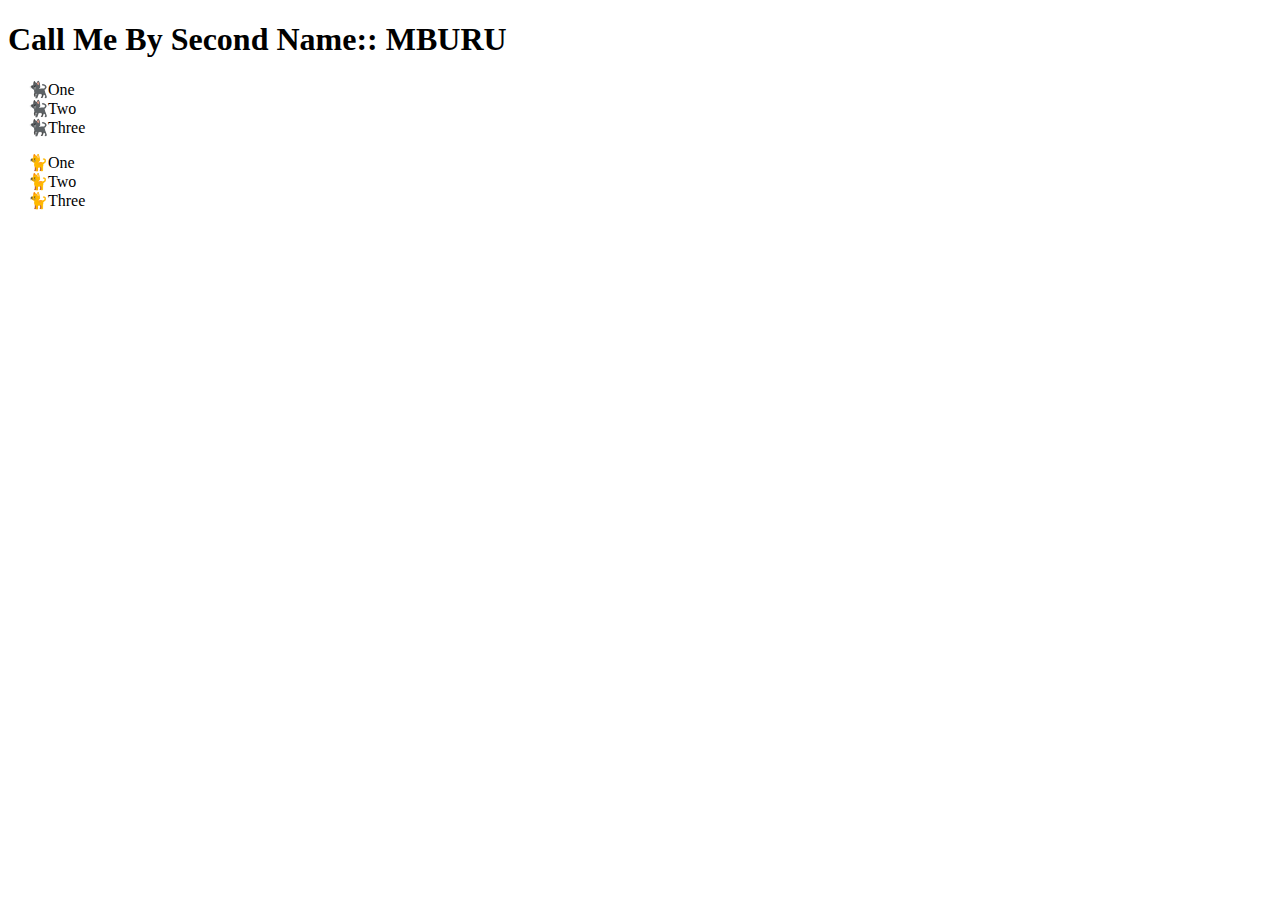
<file: html practice codes/prac1/index.html>
<!DOCTYPE html>
<html lang="en">
<head>
    <meta charset="UTF-8">
    <meta name="viewport" content="width=device-width, initial-scale=1.0">
    <title>Document</title>
    <style> 
        ul {
        list-style-type: '🐈‍⬛';
      }
      ol {
        list-style: '🐈';
      }
    </style>
</head>
<body>
    <h1>Call Me By Second Name:: MBURU</h1>
<ul>
    <li>One</li>
    <li>Two</li>
    <li>Three</li>
  </ul>
  <ol>
    <li>One</li>
    <li>Two</li>
    <li>Three</li>
  </ol>
</body>
</html>
  <!-- CSS -->
</file>
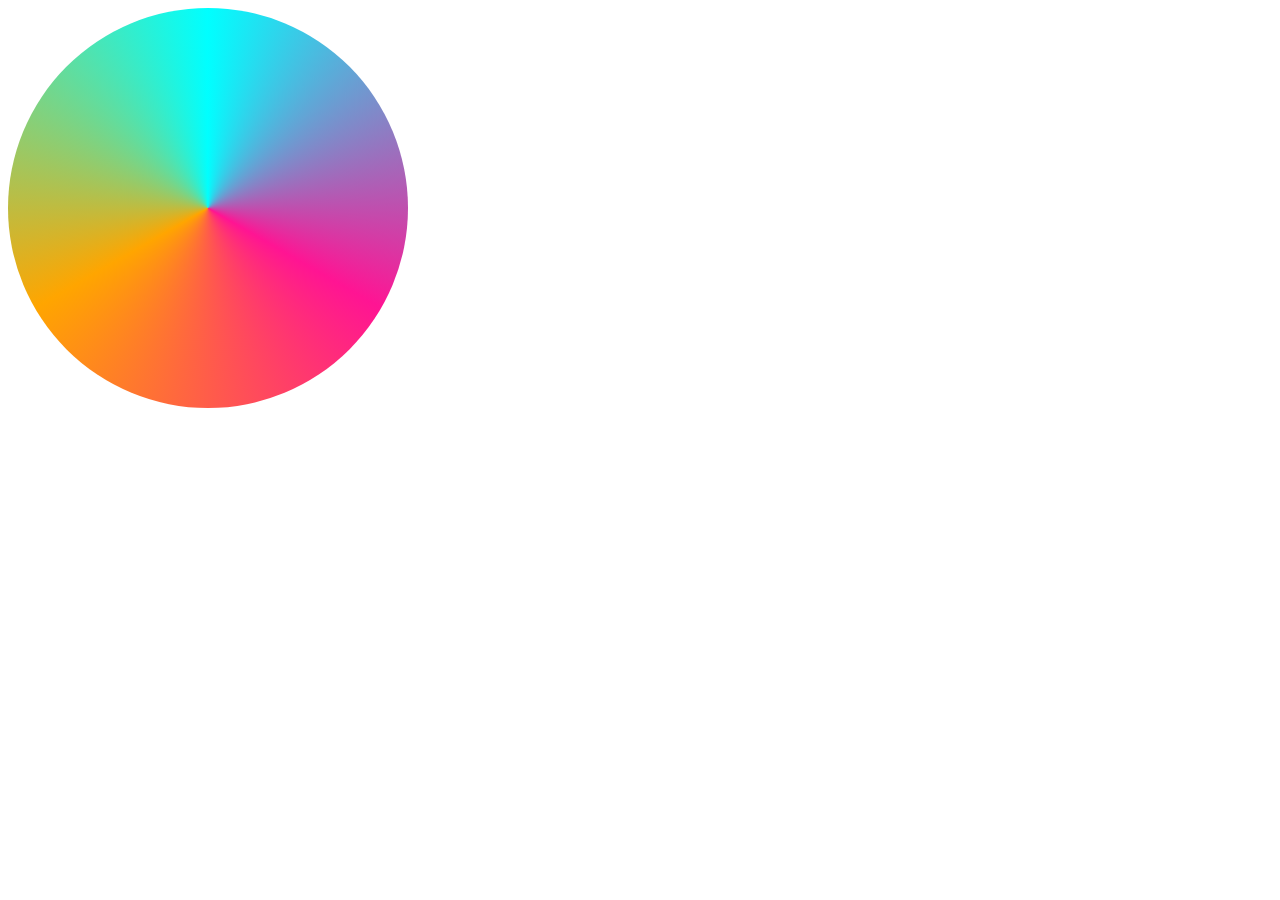
<file: circle.html>
<!DOCTYPE html>
<html lang="en">
<head>
    <meta charset="UTF-8">
    <meta name="viewport" content="width=device-width, initial-scale=1.0">
    <title>Document</title>
    <style>
        div {
            background-image: conic-gradient(aqua, deeppink, 
            orange, aqua);  
            width: 400px;
            height: 400px;
            border-radius: 50%;
        } 
    </style>
</head>
<body>
    <div></div>
</body>
</html>
</file>
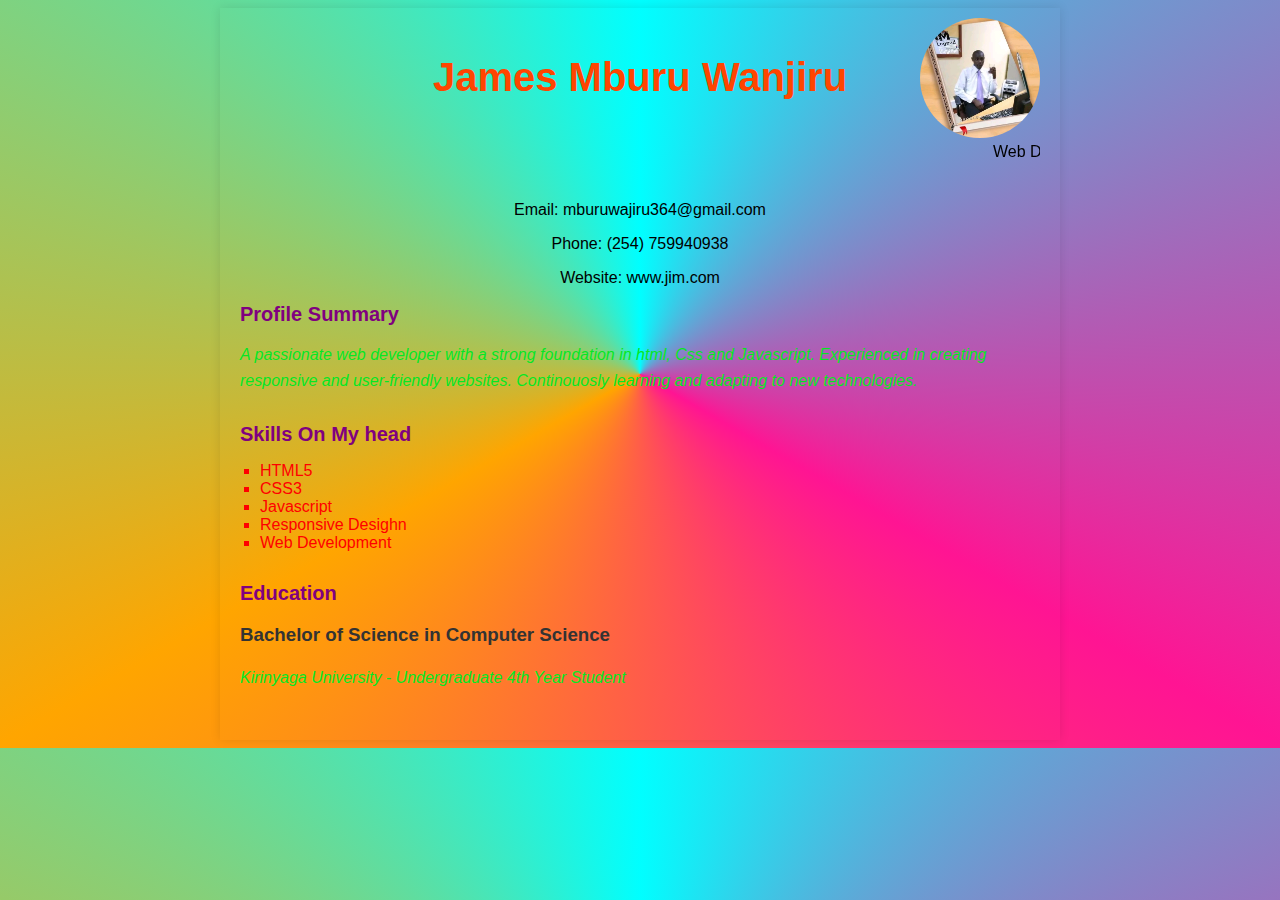
<file: cv/portfolio.html>
<!DOCTYPE html>
<html lang="en">
<head>
    <meta charset="UTF-8">
    <meta name="viewport" content="width=device-width, initial-scale=1.0">
    <title>JAMES MBURU - Resume</title>
    <link rel="stylesheet" href="portfolio.css">
</head>
<body>
    
    <div class="container">
    
        <div class="profile">
<img src="jim.jpg" alt="jim">
        </div>


<div class="header">
<h1>James Mburu Wanjiru</h1>
<marquee behavior="slide" direction="top"><p>Web Developer</p></marquee>
</div>
<div class="contact-info">
<p>Email: mburuwajiru364@gmail.com</p>
<p>Phone: (254) 759940938</p>
<p>Website: www.jim.com</p>
</div>

<div class="section">
<h2>Profile Summary</h2>
<p> A passionate web developer with a strong foundation in html, Css and
     Javascript. Experienced in creating responsive and user-friendly websites. 
    Continouosly learning and adapting to new technologies.</p>
</div>

<div class="section">
<h2>Skills On My head</h2>
<ul>
    <li>HTML5</li>
    <li>CSS3</li>
    <li>Javascript</li>
    <li>Responsive Desighn</li>
    <li>Web Development</li>
</ul>
</div>

<div class="section">
<h2>Education</h2>
<h3>Bachelor of Science in Computer Science</h3>
<p>Kirinyaga University - Undergraduate 4th Year Student</p>
</div>
    </div>
    
</body>
</html>
</file>
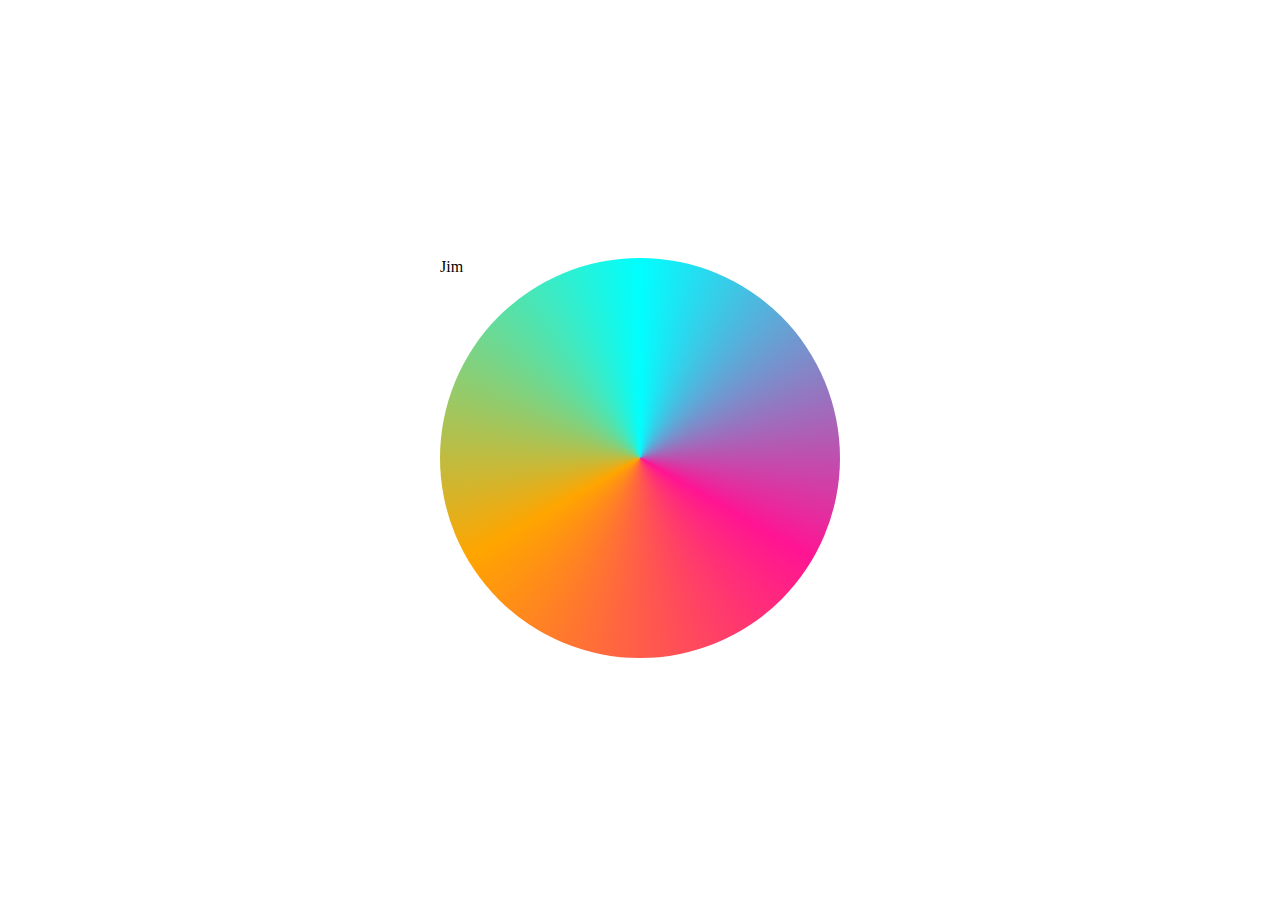
<file: transparent-background/trans.html>
<!DOCTYPE html>
<html lang="en">
<head>
    <meta charset="UTF-8">
    <meta name="viewport" content="width=device-width, initial-scale=1.0">
    <title>Transparent Background</title>
    <link rel="stylesheet" href="trans.css">
</head>
<body>
    <p>Jim</p>
</body>
</html>
</file>
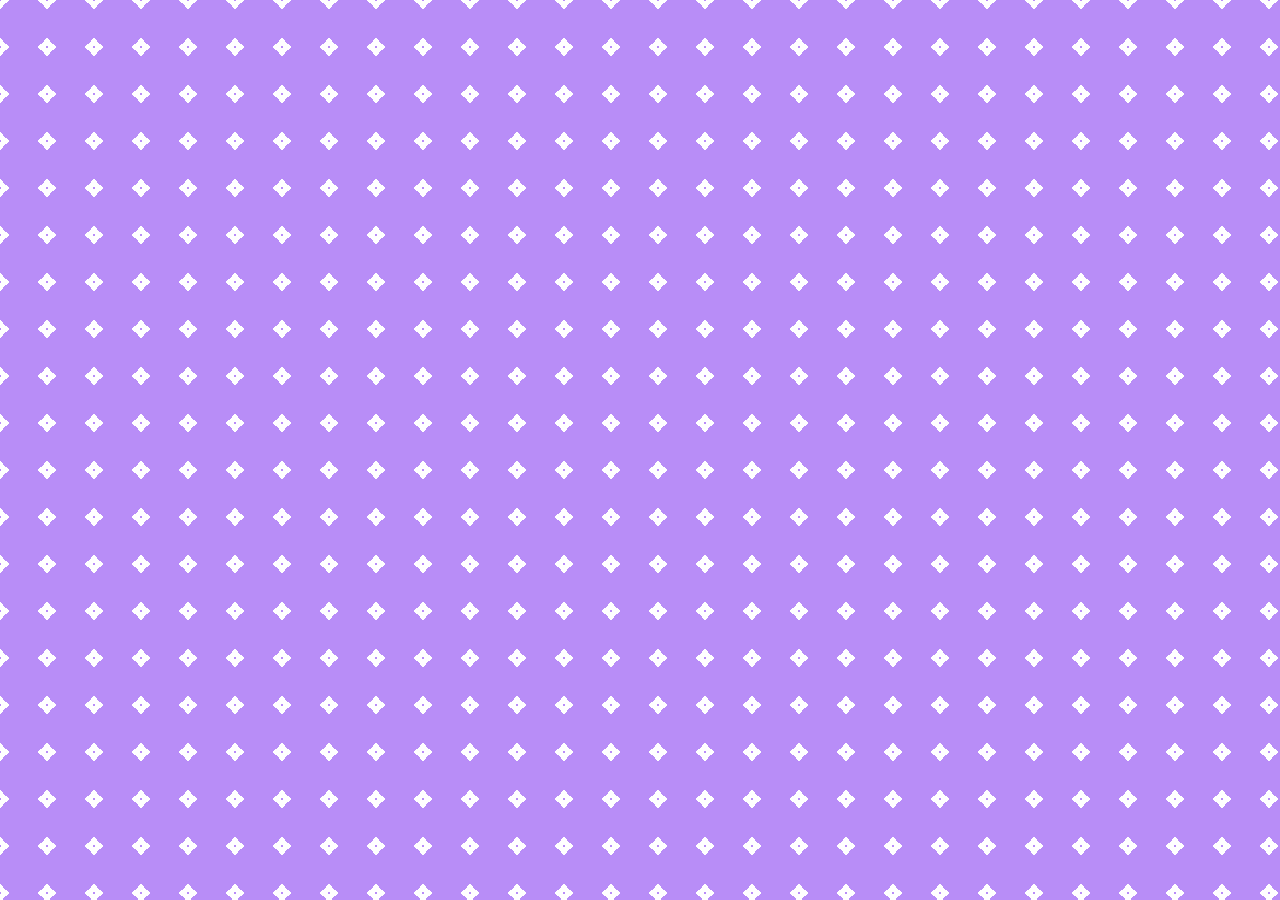
<file: html practice codes/prac2/rhombus.html>
<!DOCTYPE html>
<html lang="en">
<head>
    <meta charset="UTF-8">
    <meta name="viewport" content="width=device-width, initial-scale=1.0">
    <title>Document</title>

    <style>
        body{
        background-color: #b88df7;
        background-size: 47px 47px;
        background-image: radial-gradient(
            transparent 27px,
            #ffffff 27px,
            #ffffff 32px,
            transparent 32px
        );
    }
</style>
</head>
<body>
    
</body>
</html>
</file>
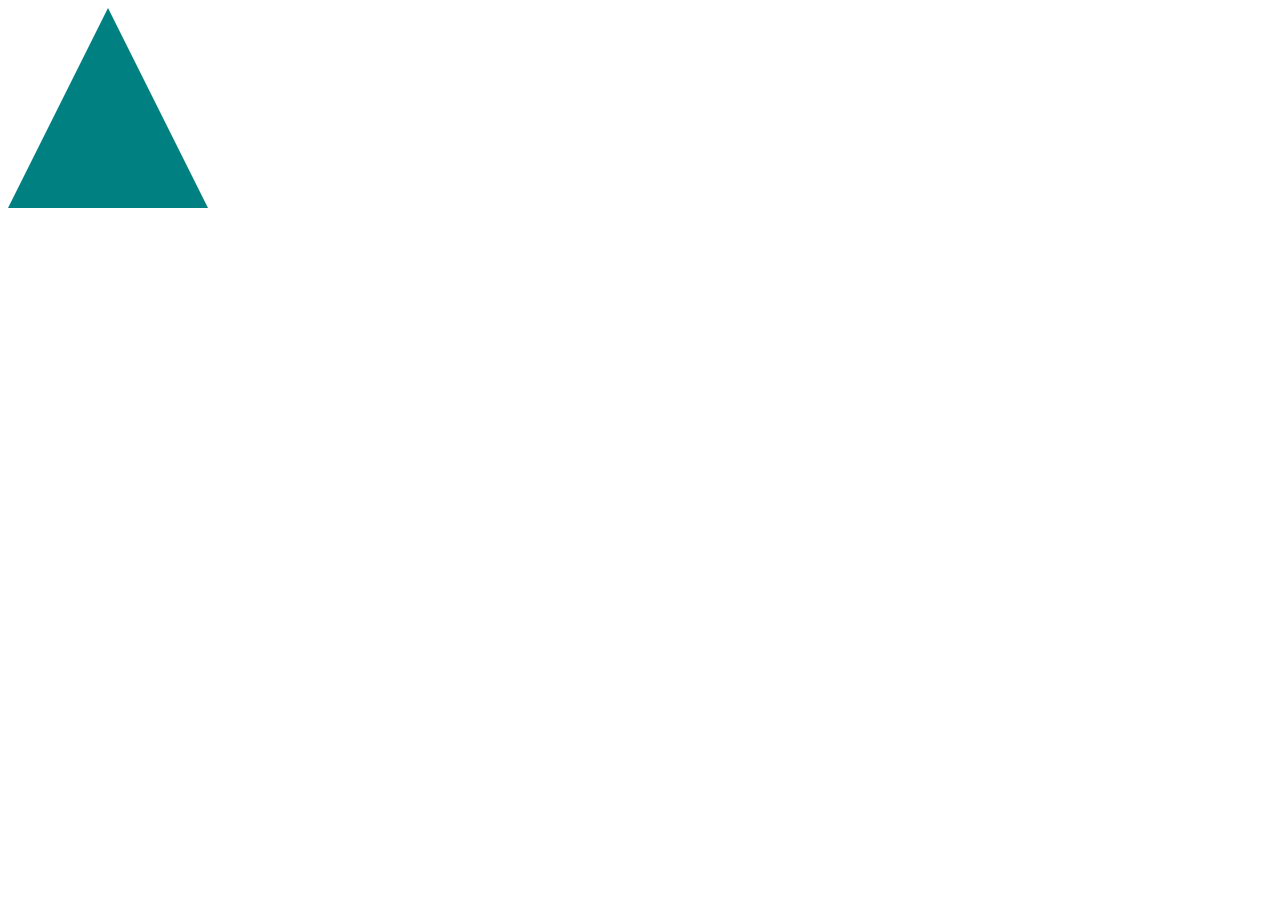
<file: html practice codes/prac2/triangle.html>
<!DOCTYPE html>
<html lang="en">
<head>
    <meta charset="UTF-8">
    <meta name="viewport" content="width=device-width, initial-scale=1.0">
    <title>Document</title>
    <style>

body {
  width: 0;
  height: 0;
  border: 100px solid transparent;
  border-top: 0;
  border-bottom: 200px solid teal;
}
    </style>
</head>
<body>
    
</body>
</html>
</file>
<file: cv/portfolio.css>
body{
    font-family: Arial, Helvetica, sans-serif;
    background-image: conic-gradient(aqua, deeppink, 
    orange, aqua);  
    /* width: 400px;
    height: 400px; */
    border-radius: 50%;
    
}

.container{
    position: relative ;
    max-width: 800px;
    position: relative;
    margin: 0 auto;
    
    padding: 20px;
    background-color:url("");
    box-shadow: 0 0 10px rgba(0,0,0,0.1);
    z-index:1;
}

h1, h2, h3{
    color: #333;
}

.header{
    text-align: center;
}

.header h1{
    font-size: 40px;
    color: orangered;
}

.contact-info{
    text-align: center;
    margin-top: 20px;
}

.section{
    margin-bottom: 30px;
}

.section h2{
    font-size: 20px;
    margin-bottom: 10px;
    /* border-bottom: 1px solid #333;
    padding-bottom: 5px;  */
    align-items: center;
    color: purple;
}


.section p{
    line-height: 1.6;
    font-style: italic;
    color: rgb(6, 231, 36);
}

.section ul{
    list-style-type: square;
    padding-left: 20px;
    color: red;
}

/* .profile{
    background-image: conic-gradient(aqua, deeppink, 
    orange, aqua);  
    width: 900px;
    height: 900px;
    border-radius: 50%;
    right: auto;
left: auto;
    position: absolute;
    /* justify-content: center;
    align-items: center; 
    z-index: index 999;
    
}  */

.profile {
    position: absolute;
    right: 20px;
    top :10px
}
.profile img{
    height: 120px;
    width: 120px;
    border-radius: 50%;
    
}
</file>
<file: transparent-background/trans.css>
body{
    background-color: url("");
    background-size: cover;
    height: 100vh;
    display: flex;
    justify-content: center;
    align-items: center;
}


 p{
    background-image: conic-gradient(aqua, deeppink, 
    orange, aqua);  
    width: 400px;
    height: 400px;
    border-radius: 50%;
}
</file>
